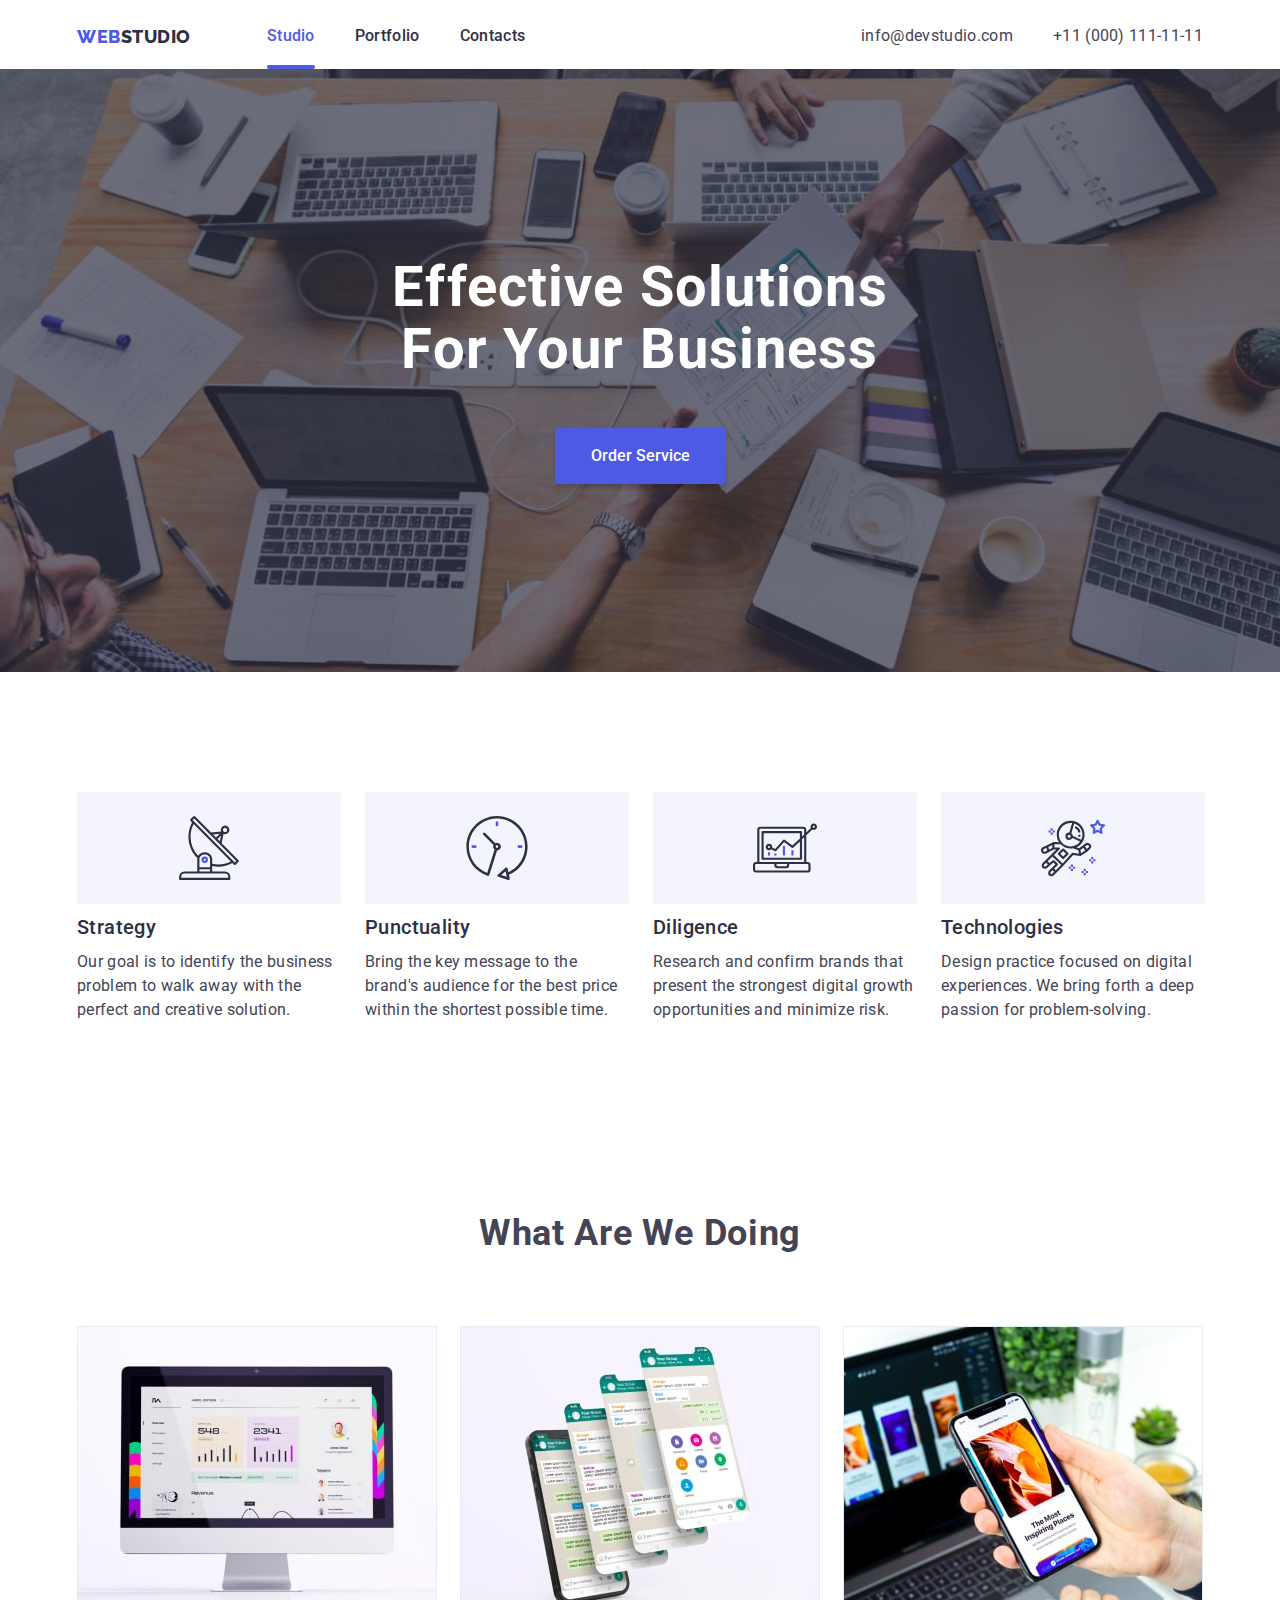
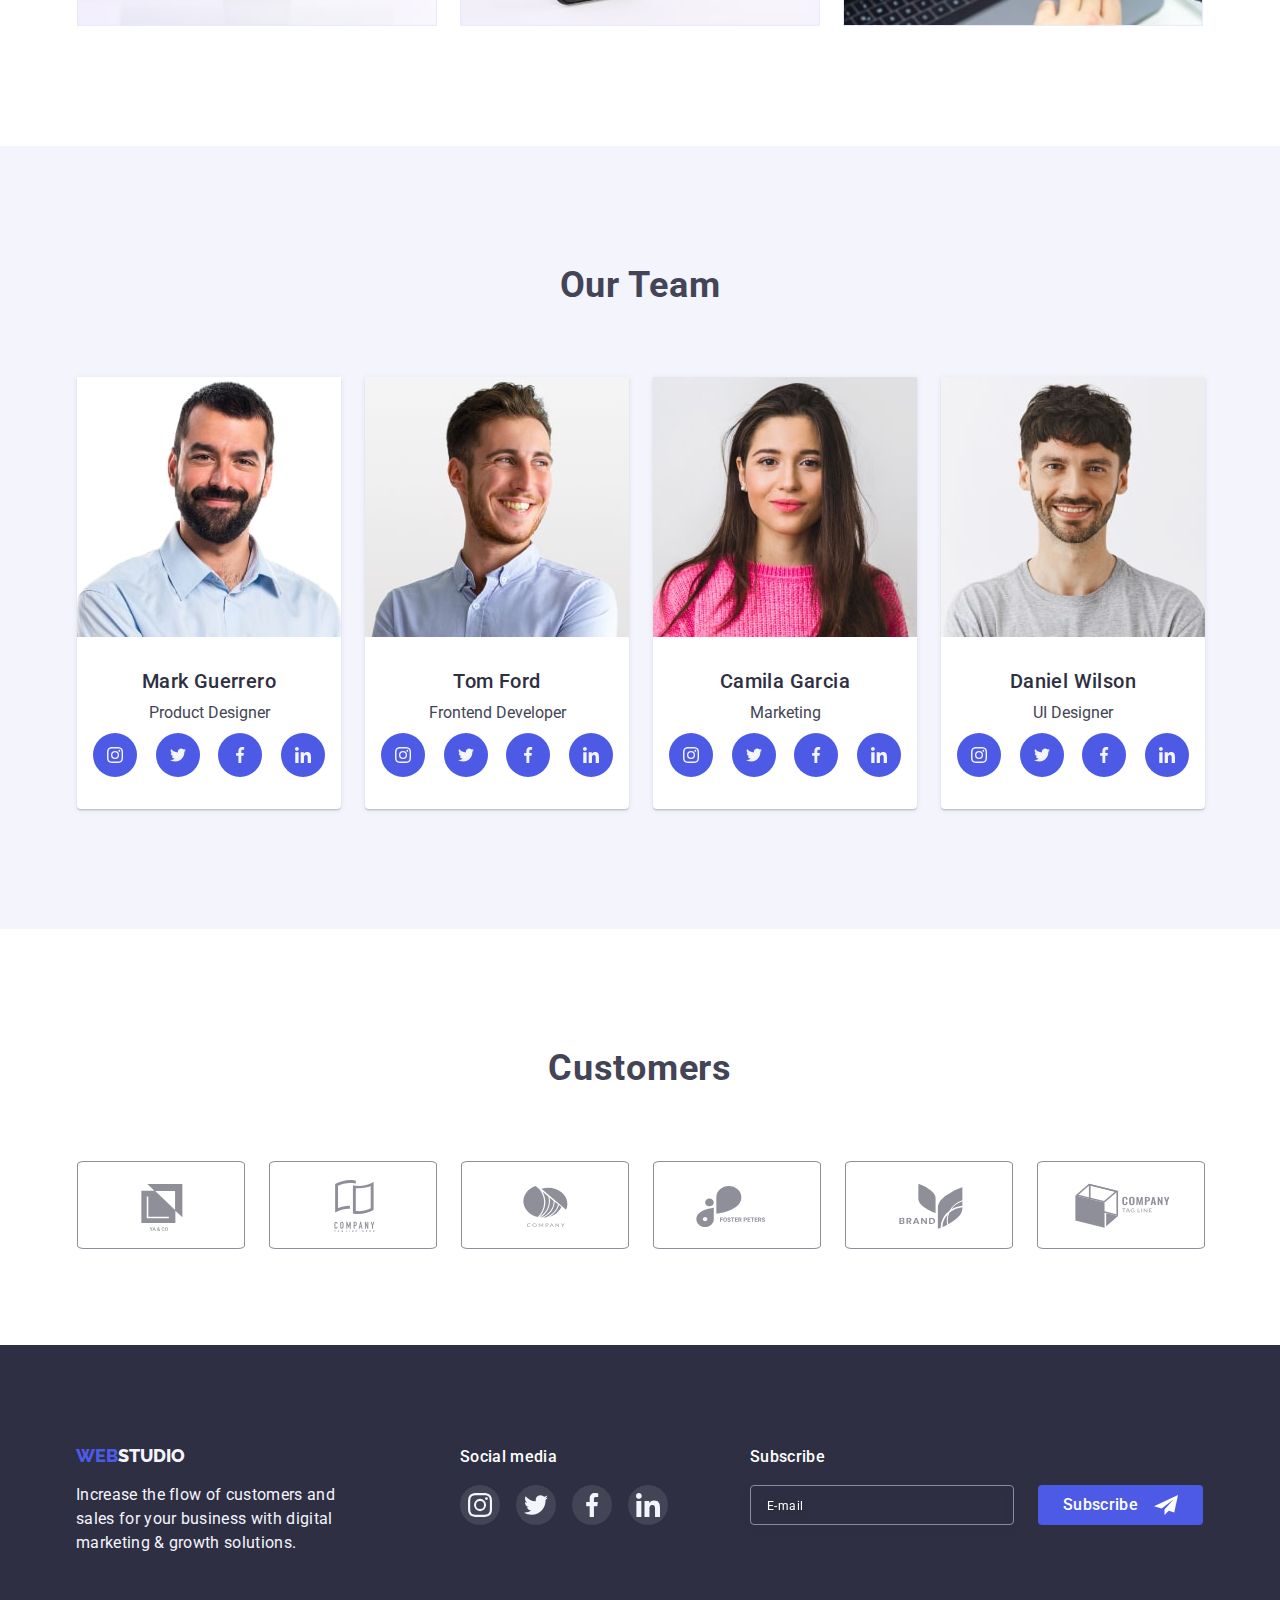
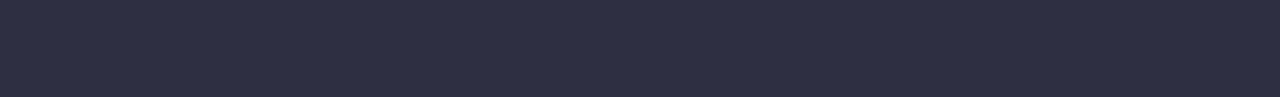
<file: index.html>
<!DOCTYPE html>
<html lang="en">
  <head>
    <meta charset="UTF-8" />
    <meta http-equiv="X-UA-Compatible" content="IE=edge" />
    <meta name="viewport" content="width=device-width, initial-scale=1.0" />
    <title>WebStudio</title>
    <link
      rel="stylesheet"
      href="https://cdnjs.cloudflare.com/ajax/libs/modern-normalize/1.0.0/modern-normalize.min.css"
    />
    <link rel="stylesheet" href="./css/styles.css" />
    <link rel="stylesheet" href="./css/style-footer.css" />
    <link rel="stylesheet" href="./css/modal-window.css" />   
    <link rel="preconnect" href="https://fonts.googleapis.com" />
    <link rel="preconnect" href="https://fonts.gstatic.com" crossorigin />
    <link rel="preconnect" href="https://fonts.googleapis.com" />
    <link rel="preconnect" href="https://fonts.gstatic.com" crossorigin />
    <link
      href="https://fonts.googleapis.com/css2?family=Raleway:wght@800&family=Roboto:wght@400;500;700&display=swap"
      rel="stylesheet"
    />
  </head>
  <body>
    <header class="page-header">
      <div class="container header-container">
        <!--Navigation-->
        <nav class="page-navigation">
          <a class="logo" href="./index.html"
            ><span class="logo-web">Web</span
            ><span class="logo-studio">Studio</span></a
          >

          <ul class="menu">
            <li class="menu-item current">
              <a class="menu-link current-link" href="./index.html">Studio</a>
            </li>
            <li class="menu-item">
              <a class="menu-link" href="./portfolio.html">Portfolio</a>
            </li>
            <li class="menu-item"><a class="menu-link" href="./contacts.html">Contacts</a></li>
          </ul>
        </nav>

        <button
          type="button"
          class="mobile-menu-open js-open-menu"
          aria-label="Button for openning modal menu"
        >
          <svg class="mobile-menu-open-icon" width="32" height="22">
            <use href="./images/sprite.svg#icon-pajamas_hamburger1"></use>
          </svg>
        </button>

        <!--Contacts-->
        <address>
          <ul class="contacts">
            <li>
              <a class="mail mail-tablet" href="mailto:info@devstudio.com"
                >info@devstudio.com</a
              >
            </li>
            <li>
              <a class="tel tel-tablet" href="tel:+110001111111"
                >+11 (000) 111-11-11</a
              >
            </li>
          </ul>
        </address>
      </div>
      <div class="mobile-menu js-menu-container">
        <div class="container mobile-menu-container">
        <button class="mobile-menu-close-btn js-close-menu">
          <svg class="mobile-menu-close-icon" width="8" height="8">
            <use href="./images/sprite.svg#icon-close-black-18dp-2-11"></use>
          </svg>
        </button>
        <ul class="mobile-menu-list">
          <li class="mobile-menu-item">
            <a class="mobile-menu-link" href="./index.html">Studio</a>
          </li>
          <li class="mobile-menu-item">
            <a class="mobile-menu-link" href="./portfolio.html">Portfolio</a>
          </li>
          <li class="mobile-menu-item">
            <a class="mobile-menu-link" href="">Contacts</a>
          </li>
        </ul>
        <ul class="mobile-menu-footer">
          <li class="mobile-menu-tel">
            <a class="tel" href="tel:+110001111111">+11 (000) 111-11-11</a>
          </li>
          <li class="mobile-menu-mail">
            <a class="mail" href="mailto:info@devstudio.com"
              >info@devstudio.com</a
            >
          </li>
        </ul>

        <ul class="social-list-mobile">
          <li>
            <a href="" class="social-list-link">
              <svg class="social-list-icon" width="16" height="16">
                <use href="./images/sprite.svg#icon-instagram-2"></use>
              </svg>
            </a>
          </li>
          <li>
            <a href="" class="social-list-link">
              <svg class="social-list-icon" width="16" height="16">
                <use href="./images/sprite.svg#icon-twitter"></use>
              </svg>
            </a>
          </li>
          <li>
            <a href="" class="social-list-link">
              <svg class="social-list-icon" width="16" height="16">
                <use href="./images/sprite.svg#icon-facebook-1"></use>
              </svg>
            </a>
          </li>
          <li>
            <a href="" class="social-list-link">
              <svg class="social-list-icon" width="16" height="16">
                <use href="./images/sprite.svg#icon-linkedin-1"></use>
              </svg>
            </a>
          </li>
        </ul>
      </div>
    </header>
    <main>
      <!--Hero section-->
      <section class="hero">
        <div class="container">
          <h1 class="hero-title">Effective Solutions for Your Business</h1>
          <button class="primary-button" type="button" data-modal-open>
            Order Service
          </button>
        </div>
      </section>
      <!--Features section-->
      <section class="features-wrapper">
        <div class="container">
          <h2 hidden>Features</h2>
          <ul class="features">
            <li class="features-card">
              <div class="features-icon">
                <svg width="64" height="64">
                  <use href="./images/sprite.svg#icon-antenna-1"></use>
                </svg>
              </div>
              <div class="features-text-wrapper">
                <h3 class="features-title">Strategy</h3>
                <p class="features-text">
                  Our goal is to identify the business problem to walk away with
                  the perfect and creative solution.
                </p>
              </div>
            </li>
            <li class="features-card">
              <div class="features-icon">
                <svg width="64" height="64">
                  <use href="./images/sprite.svg#icon-clock-1"></use>
                </svg>
              </div>
              <div class="features-text-wrapper">
                <h3 class="features-title">Punctuality</h3>
                <p class="features-text">
                  Bring the key message to the brand's audience for the best
                  price within the shortest possible time.
                </p>
              </div>
            </li>
            <li class="features-card">
              <div class="features-icon">
                <svg width="64" height="64">
                  <use href="./images/sprite.svg#icon-diagram-1"></use>
                </svg>
              </div>
              <div class="features-text-wrapper">
                <h3 class="features-title">Diligence</h3>
                <p class="features-text">
                  Research and confirm brands that present the strongest digital
                  growth opportunities and minimize risk.
                </p>
              </div>
            </li>
            <li class="features-card">
              <div class="features-icon">
                <svg width="64" height="64">
                  <use href="./images/sprite.svg#icon-astronaut-1"></use>
                </svg>
              </div>
              <div class="features-text-wrapper">
                <h3 class="features-title">Technologies</h3>
                <p class="features-text">
                  Design practice focused on digital experiences. We bring forth
                  a deep passion for problem-solving.
                </p>
              </div>
            </li>
          </ul>
        </div>
      </section>
      <!--Explanations section-->
      <section class="explanations-wrapper">
        <div class="container">
          <h2 class="explanations-title">What are we doing</h2>
          <ul class="explanations">
            <li>
              <img
                class="explanations-img"
                src="./images/img1.jpg"
                alt="Website design for desktop"
                width="360"
                height="300"
              />
            </li>
            <li>
              <img
                class="explanations-img"
                src="./images/img2.jpg"
                alt="Webdesign for apps"
                width="360"
                height="300"
              />
            </li>
            <li>
              <img
                class="explanations-img"
                src="./images/img3.jpg"
                alt="Responsive design"
                width="360"
                height="300"
              />
            </li>
          </ul>
        </div>
      </section>

      <!--Our team section-->
      <section class="our-team-wrapper">
        <div class="container">
          <h2 class="team-title">Our Team</h2>
          <ul class="team">
            <li class="emploees-card">
              <picture>
                <source srcset="./images/photo1.jpg 1x, ./images/photo1@2.jpg 2x"/>
              <img
                class="team-photo"
                src="./images/photo1.jpg"
                alt="Photo 1"
                width="264"
                height="260"
              />
              </picture>
              <h3 class="team-name">Mark Guerrero</h3>
              <p class="team-text">Product Designer</p>
              <ul class="social-list">
                <li>
                  <a href="" class="social-list-link">
                    <svg class="social-list-icon" width="16" height="16">
                      <use href="./images/sprite.svg#icon-instagram-2"></use>
                    </svg>
                  </a>
                </li>
                <li>
                  <a href="" class="social-list-link">
                    <svg class="social-list-icon" width="16" height="16">
                      <use href="./images/sprite.svg#icon-twitter"></use>
                    </svg>
                  </a>
                </li>
                <li>
                  <a href="" class="social-list-link">
                    <svg class="social-list-icon" width="16" height="16">
                      <use href="./images/sprite.svg#icon-facebook-1"></use>
                    </svg>
                  </a>
                </li>
                <li>
                  <a href="" class="social-list-link">
                    <svg class="social-list-icon" width="16" height="16">
                      <use href="./images/sprite.svg#icon-linkedin-1"></use>
                    </svg>
                  </a>
                </li>
              </ul>
            </li>
            <li class="emploees-card">
             <picture>
                <source srcset="./images/photo2.jpg 1x, ./images/photo2@2.jpg 2x"/>
              <img
                class="team-photo"
                src="./images/photo2.jpg"
                alt="Photo 2"
                width="264"
                height="260"
              />
              </picture>
              <h3 class="team-name">Tom Ford</h3>
              <p class="team-text">Frontend Developer</p>
              <ul class="social-list">
                <li>
                  <a href="" class="social-list-link">
                    <svg class="social-list-icon" width="16" height="16">
                      <use href="./images/sprite.svg#icon-instagram-2"></use>
                    </svg>
                  </a>
                </li>
                <li>
                  <a href="" class="social-list-link">
                    <svg class="social-list-icon" width="16" height="16">
                      <use href="./images/sprite.svg#icon-twitter"></use>
                    </svg>
                  </a>
                </li>
                <li>
                  <a href="" class="social-list-link">
                    <svg class="social-list-icon" width="16" height="16">
                      <use href="./images/sprite.svg#icon-facebook-1"></use>
                    </svg>
                  </a>
                </li>
                <li>
                  <a href="" class="social-list-link">
                    <svg class="social-list-icon" width="16" height="16">
                      <use href="./images/sprite.svg#icon-linkedin-1"></use>
                    </svg>
                  </a>
                </li>
              </ul>
            </li>
            <li class="emploees-card">
              <picture>
                <source srcset="./images/photo3.jpg 1x, ./images/photo3@2.jpg 2x"/>
              <img
                class="team-photo"
                src="./images/photo3.jpg"
                alt="Photo 3"
                width="264"
                height="260"
              />
              </picture>
              <h3 class="team-name">Camila Garcia</h3>
              <p class="team-text">Marketing</p>
              <ul class="social-list">
                <li class="social-list-item">
                  <a href="" class="social-list-link">
                    <svg class="social-list-icon" width="16" height="16">
                      <use href="./images/sprite.svg#icon-instagram-2"></use>
                    </svg>
                  </a>
                </li>
                <li class="social-list-item">
                  <a href="" class="social-list-link">
                    <svg class="social-list-icon" width="16" height="16">
                      <use href="./images/sprite.svg#icon-twitter"></use>
                    </svg>
                  </a>
                </li>
                <li class="social-list-item">
                  <a href="" class="social-list-link">
                    <svg class="social-list-icon" width="16" height="16">
                      <use href="./images/sprite.svg#icon-facebook-1"></use>
                    </svg>
                  </a>
                </li>
                <li class="social-list-item">
                  <a href="" class="social-list-link">
                    <svg class="social-list-icon" width="16" height="16">
                      <use href="./images/sprite.svg#icon-linkedin-1"></use>
                    </svg>
                  </a>
                </li>
              </ul>
            </li>
            <li class="emploees-card">
              <picture>
                <source srcset="./images/photo4.jpg 1x, ./images/photo4@2.jpg 2x"/>
              <img
                class="team-photo"
                src="./images/photo4.jpg"
                alt="Photo 4"
                width="264"
                height="260"
              />
              </picture>
              <h3 class="team-name">Daniel Wilson</h3>
              <p class="team-text">UI Designer</p>
              <ul class="social-list">
                <li class="social-list-item">
                  <a href="" class="social-list-link">
                    <svg class="social-list-icon" width="16" height="16">
                      <use href="./images/sprite.svg#icon-instagram-2"></use>
                    </svg>
                  </a>
                </li>
                <li class="social-list-item">
                  <a href="" class="social-list-link">
                    <svg class="social-list-icon" width="16" height="16">
                      <use href="./images/sprite.svg#icon-twitter"></use>
                    </svg>
                  </a>
                </li>
                <li class="social-list-item">
                  <a href="" class="social-list-link">
                    <svg class="social-list-icon" width="16" height="16">
                      <use href="./images/sprite.svg#icon-facebook-1"></use>
                    </svg>
                  </a>
                </li>
                <li class="social-list-item">
                  <a href="" class="social-list-link">
                    <svg class="social-list-icon" width="16" height="16">
                      <use href="./images/sprite.svg#icon-linkedin-1"></use>
                    </svg>
                  </a>
                </li>
              </ul>
            </li>
          </ul>
        </div>
      </section>
      <!--Customers section-->
      <section class="customers">
        <div class="container">
          <h2 class="customers-title">Customers</h2>
          <ul class="customers-list">
            <li class="customers-list-item">
              <a href="" class="customers-list-link">
                <svg class="customer-list-icon" width="104" height="56">
                  <use href="./images/sprite.svg#icon-Logo1"></use>
                </svg>
              </a>
            </li>
            <li class="customers-list-item">
              <a href="" class="customers-list-link">
                <svg class="customer-list-icon" width="104" height="56">
                  <use href="./images/sprite.svg#icon-Logo2"></use>
                </svg>
              </a>
            </li>
            <li class="customers-list-item">
              <a href="" class="customers-list-link">
                <svg class="customer-list-icon" width="104" height="56">
                  <use href="./images/sprite.svg#icon-Logo3"></use>
                </svg>
              </a>
            </li>
            <li class="customers-list-item">
              <a href="" class="customers-list-link">
                <svg class="customer-list-icon" width="104" height="56">
                  <use href="./images/sprite.svg#icon-Logo4"></use>
                </svg>
              </a>
            </li>
            <li class="customers-list-item">
              <a href="" class="customers-list-link">
                <svg class="customer-list-icon" width="104" height="56">
                  <use href="./images/sprite.svg#icon-Logo5"></use>
                </svg>
              </a>
            </li>
            <li class="customers-list-item">
              <a href="" class="customers-list-link">
                <svg class="customer-list-icon" width="104" height="56">
                  <use href="./images/sprite.svg#icon-Logo6"></use>
                </svg>
              </a>
            </li>
          </ul>
        </div>
      </section>
    </main>
    <footer class="footer-section">
      <div class="container footer-container">
        <div class="mobile-futer-first-row">
        <div class="footer-first-column">
          <div class="footer-logo-block">
          <a class="footer-logo" href="./index.html"
            ><span class="footer-logo-web">Web</span
            ><span class="footer-logo-studio">Studio</span></a
          >
          </div>
          <p class="footer-text">
            Increase the flow of customers and sales for your business with
            digital marketing & growth solutions.
          </p>
        </div>
        <div class="social-media-block">
          <h4 class="social-title">Social media</h4>
          <ul class="social-list-footer">
            <li class="social-list-item-footer">
              <a href="" class="social-list-link-footer">
                <svg class="social-list-icon-footer" width="24" height="24">
                  <use href="./images/sprite.svg#icon-instagram-2"></use>
                </svg>
              </a>
            </li>
            <li class="social-list-item-footer">
              <a href="" class="social-list-link-footer">
                <svg class="social-list-icon-footer" width="24" height="24">
                  <use href="./images/sprite.svg#icon-twitter"></use>
                </svg>
              </a>
            </li>
            <li class="social-list-item-footer">
              <a href="" class="social-list-link-footer">
                <svg class="social-list-icon-footer" width="24" height="24">
                  <use href="./images/sprite.svg#icon-facebook-1"></use>
                </svg>
              </a>
            </li>
            <li class="social-list-item-footer">
              <a href="" class="social-list-link-footer">
                <svg class="social-list-icon-footer" width="24" height="24">
                  <use href="./images/sprite.svg#icon-linkedin-1"></use>
                </svg>
              </a>
            </li>
          </ul>
        </div>
        </div>
        
        <form class="modal-form-subscribe">
          <p class="modal-form-subscribe-title">Subscribe</p>
          <div class="modal-form-input-btn">
            <label class="modal-form-subscribe-field">
              <div class="modal-form-subscribe-wrapper">
              <input type="email" class="modal-form-subscribe-input"
              name="user_email" placeholder="E-mail"
              required>
            </label>
            <button type="submit" class="modal-form-subscribe-btn">Subscribe
              <svg class="modal-form-subscribe-icon" width="24" height="24">
                <use href="./images/sprite.svg#icon-Frame-31"></use>
              </svg>
            </button> 
          </div>      
        </form>
      </div>
      </div>
    </footer>
    <div class="backdrop is-hidden" data-modal="">
      <div class="modal">
        <button type="button" class="modal-close-btn" data-modal-close>
          <svg class="modal-close-button-icon" width="8" height="8">
            <use href="./images/sprite.svg#icon-close-black-18dp-2-11"></use>
          </svg>
        </button>
        <form class="modal-form">
          <p class="modal-form-title">
            Leave your contacts and we will call you back
          </p>
          <label class="modal-form-field">
            <span class="modal-form-input-desc">Name</span>
            <span class="modal-form-input-wrapper">
              <input
                type="text"
                class="modal-form-input"
                placeholder=""
                name="user_name"
                required
                minlength="2"
                pattern="^[a-zA-Z]+"
              />
              <span class="modal-form-input-icon">
                <svg class="icon-checkbox">
                  <use
                    href="./images/sprite.svg#icon-person"
                    width="18px"
                    height="18px"
                  ></use>
                </svg>
              </span>
            </span>
          </label>
          <label class="modal-form-field">
            <span class="modal-form-input-desc">Phone</span>
            <span class="modal-form-input-wrapper">
              <input
                type="tel"
                class="modal-form-input"
                name="user_phone"
                required
                part="[0-9]{10}"
              />
              <span class="modal-form-input-icon">
                <svg class="icon-checkbox">
                  <use
                    href="./images/sprite.svg#icon-phone"
                    width="18px"
                    height="18px"
                  ></use>
                </svg>
              </span>
            </span>
          </label>
          <label class="modal-form-field">
            <span class="modal-form-input-desc">Email</span>
            <span class="modal-form-input-wrapper">
              <input
                type="email"
                class="modal-form-input"
                name="user_email"
                required
              />
              <span class="modal-form-input-icon">
                <svg class="icon-checkbox">
                  <use
                    href="./images/sprite.svg#icon-email"
                    width="18px"
                    height="18px"
                  ></use>
                </svg>
              </span>
            </span>
          </label>
          <label class="modal-form-field">
            <span class="modal-form-input-desc">Comment</span>
            <textarea
              name="user-message"
              class="modal-form-message"
              placeholder="Text input"
            ></textarea>
          </label>
          <input
            id="user-policy"
            type="checkbox"
            name="accept"
            class="modal-form-check visually-hidden"             
          />
          <label for="user-policy"
          class="modal-form-check-desc">
          I accept the terms and conditions of the &nbsp
          <a href="#" class="checkbox-link">Privacy Policy</a></label>
          <button type="submit" class="contact-form-btn">Send</button>
        </form>
      </div>
    </div>
    <script src="./js/modal.js"></script>
    <script src="./js/mobile-menu.js"></script>
  </body>
</html>
</file>
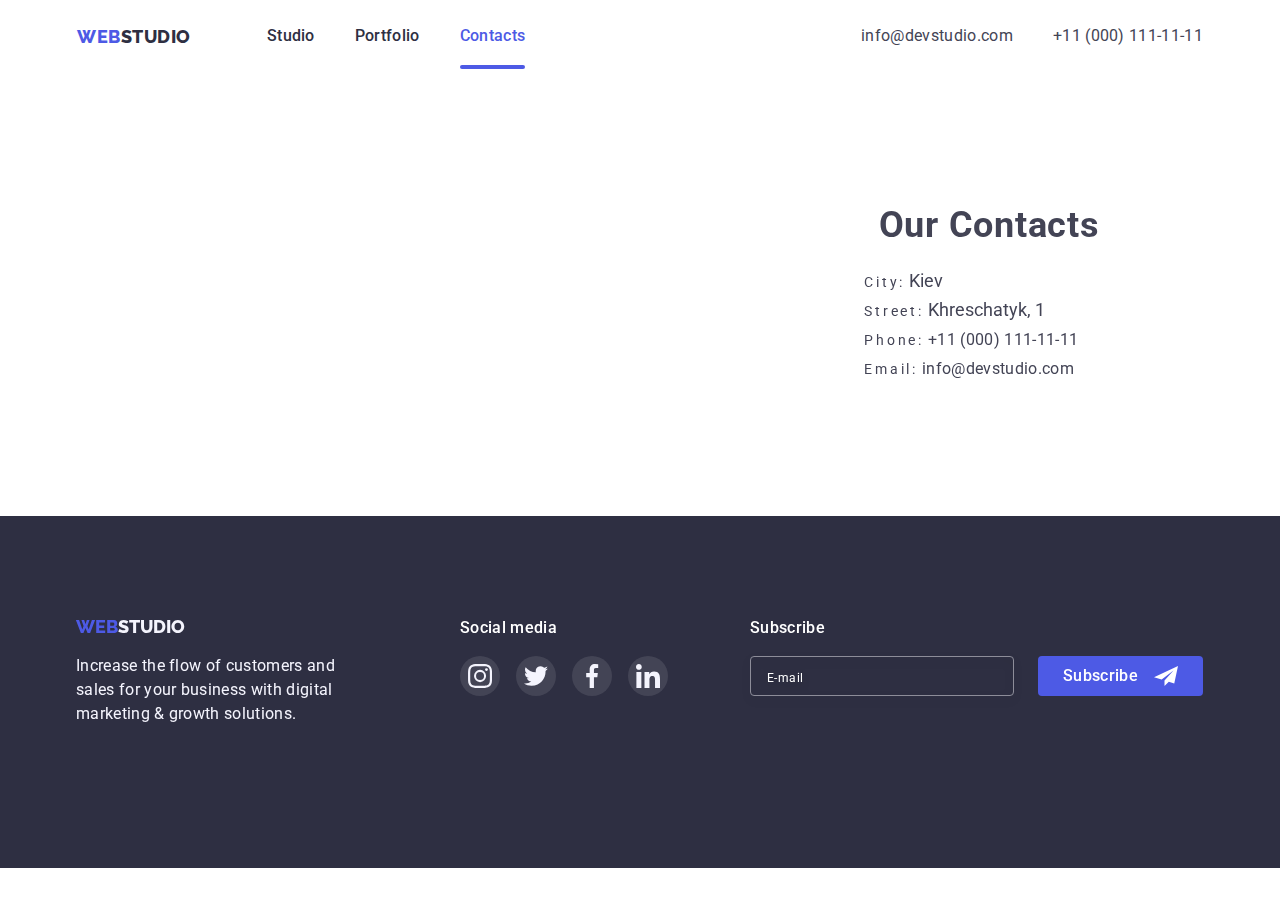
<file: contacts.html>
<!DOCTYPE html>
<html lang="en">
  <head>
    <meta charset="UTF-8" />
    <meta http-equiv="X-UA-Compatible" content="IE=edge" />
    <meta name="viewport" content="width=device-width, initial-scale=1.0" />
    <title>WebStudio</title>
    <link
      rel="stylesheet"
      href="https://cdnjs.cloudflare.com/ajax/libs/modern-normalize/1.0.0/modern-normalize.min.css"
    />
    <link rel="stylesheet" href="./css/styles.css" />
    <link rel="stylesheet" href="./css/contacts.css" /> 
    <link rel="stylesheet" href="./css/style-footer.css" />  
    <link rel="preconnect" href="https://fonts.googleapis.com" />
    <link rel="preconnect" href="https://fonts.gstatic.com" crossorigin />
    <link rel="preconnect" href="https://fonts.googleapis.com" />
    <link rel="preconnect" href="https://fonts.gstatic.com" crossorigin />
    <link
      href="https://fonts.googleapis.com/css2?family=Raleway:wght@800&family=Roboto:wght@400;500;700&display=swap"
      rel="stylesheet"
    />
  </head>
  <body>
    <header class="page-header">
      <div class="container header-container">
        <!--Navigation-->
        <nav class="page-navigation">
          <a class="logo" href="./index.html"
            ><span class="logo-web">Web</span
            ><span class="logo-studio">Studio</span></a
          >

          <ul class="menu">
            <li class="menu-item ">
              <a class="menu-link " href="./index.html">Studio</a>
            </li>
            <li class="menu-item ">
              <a class="menu-link " href="./portfolio.html">Portfolio</a>
            </li>
            <li class="menu-item current"><a class="menu-link current-link"  href="">Contacts</a></li>
          </ul>
        </nav>

        <button
          type="button"
          class="mobile-menu-open js-open-menu"
          aria-label="Button for openning modal menu"
        >
          <svg class="mobile-menu-open-icon" width="32" height="22">
            <use href="./images/sprite.svg#icon-pajamas_hamburger1"></use>
          </svg>
        </button>

        <!--Contacts-->
        <address>
          <ul class="contacts">
            <li>
              <a class="mail mail-tablet" href="mailto:info@devstudio.com"
                >info@devstudio.com</a
              >
            </li>
            <li>
              <a class="tel tel-tablet" href="tel:+110001111111"
                >+11 (000) 111-11-11</a
              >
            </li>
          </ul>
        </address>
      </div>
      <div class="mobile-menu js-menu-container">
        <div class="container mobile-menu-container">
        <button class="mobile-menu-close-btn js-close-menu">
          <svg class="mobile-menu-close-icon" width="8" height="8">
            <use href="./images/sprite.svg#icon-close-black-18dp-2-11"></use>
          </svg>
        </button>
        <ul class="mobile-menu-list">
          <li class="mobile-menu-item">
            <a class="mobile-menu-link" href="./index.html">Studio</a>
          </li>
          <li class="mobile-menu-item">
            <a class="mobile-menu-link" href="./portfolio.html">Portfolio</a>
          </li>
          <li class="mobile-menu-item">
            <a class="mobile-menu-link" href="">Contacts</a>
          </li>
        </ul>
        <ul class="mobile-menu-footer">
          <li class="mobile-menu-tel">
            <a class="tel" href="tel:+110001111111">+11 (000) 111-11-11</a>
          </li>
          <li class="mobile-menu-mail">
            <a class="mail" href="mailto:info@devstudio.com"
              >info@devstudio.com</a
            >
          </li>
        </ul>

        <ul class="social-list-mobile">
          <li>
            <a href="" class="social-list-link">
              <svg class="social-list-icon" width="16" height="16">
                <use href="./images/sprite.svg#icon-instagram-2"></use>
              </svg>
            </a>
          </li>
          <li>
            <a href="" class="social-list-link">
              <svg class="social-list-icon" width="16" height="16">
                <use href="./images/sprite.svg#icon-twitter"></use>
              </svg>
            </a>
          </li>
          <li>
            <a href="" class="social-list-link">
              <svg class="social-list-icon" width="16" height="16">
                <use href="./images/sprite.svg#icon-facebook-1"></use>
              </svg>
            </a>
          </li>
          <li>
            <a href="" class="social-list-link">
              <svg class="social-list-icon" width="16" height="16">
                <use href="./images/sprite.svg#icon-linkedin-1"></use>
              </svg>
            </a>
          </li>
        </ul>
      </div>
    </header>
    <main>
        <section>
        <div class="container company-address">    

            <iframe src="https://www.google.com/maps/embed?pb=!1m18!1m12!1m3!1d2540.445426400038!2d30.52491967590496!3d50.45142967159238!2m3!1f0!2f0!3f0!3m2!1i1024!2i768!4f13.1!3m3!1m2!1s0x40d4ce51c3bdb9a1%3A0xff877737cf946b28!2z0LLRg9C70LjRhtGPINCl0YDQtdGJ0LDRgtC40LosIDEsINCa0LjRl9CyLCAwMjAwMA!5e0!3m2!1suk!2sua!4v1700421420033!5m2!1suk!2sua" width="450" height="300" style="border:0;" allowfullscreen="" loading="lazy" referrerpolicy="no-referrer-when-downgrade"></iframe>
            <div class="text-contacts">
                <h1 class="contacts-title">Our contacts</h1>
            <p><span class="descr">City:</span> Kiev</p>
            <p><span class="descr">Street:</span> Khreschatyk, 1</p>
            <p><span class="descr">Phone:</span> <a class="tel tel-tablet" href="tel:+110001111111"
                >+11 (000) 111-11-11</a
              ></p>
            <p><span class="descr">Email:</span> <a class="mail mail-tablet" href="mailto:info@devstudio.com"
                >info@devstudio.com</a
              ></p>
            </div>            
        </div>
    </main>
     <footer class="footer-section">
      <div class="container footer-container">
        <div class="mobile-futer-first-row">
        <div class="footer-first-column">
          <div class="footer-logo-block">
          <a class="footer-logo" href="./index.html"
            ><span class="footer-logo-web">Web</span
            ><span class="footer-logo-studio">Studio</span></a
          >
          </div>
          <p class="footer-text">
            Increase the flow of customers and sales for your business with
            digital marketing & growth solutions.
          </p>
        </div>
        <div class="social-media-block">
          <h4 class="social-title">Social media</h4>
          <ul class="social-list-footer">
            <li class="social-list-item-footer">
              <a href="" class="social-list-link-footer">
                <svg class="social-list-icon-footer" width="24" height="24">
                  <use href="./images/sprite.svg#icon-instagram-2"></use>
                </svg>
              </a>
            </li>
            <li class="social-list-item-footer">
              <a href="" class="social-list-link-footer">
                <svg class="social-list-icon-footer" width="24" height="24">
                  <use href="./images/sprite.svg#icon-twitter"></use>
                </svg>
              </a>
            </li>
            <li class="social-list-item-footer">
              <a href="" class="social-list-link-footer">
                <svg class="social-list-icon-footer" width="24" height="24">
                  <use href="./images/sprite.svg#icon-facebook-1"></use>
                </svg>
              </a>
            </li>
            <li class="social-list-item-footer">
              <a href="" class="social-list-link-footer">
                <svg class="social-list-icon-footer" width="24" height="24">
                  <use href="./images/sprite.svg#icon-linkedin-1"></use>
                </svg>
              </a>
            </li>
          </ul>
        </div>
        </div>
        
        <form class="modal-form-subscribe">
          <p class="modal-form-subscribe-title">Subscribe</p>
          <div class="modal-form-input-btn">
            <label class="modal-form-subscribe-field">
              <div class="modal-form-subscribe-wrapper">
              <input type="email" class="modal-form-subscribe-input"
              name="user_email" placeholder="E-mail"
              required>
            </label>
            <button type="submit" class="modal-form-subscribe-btn">Subscribe
              <svg class="modal-form-subscribe-icon" width="24" height="24">
                <use href="./images/sprite.svg#icon-Frame-31"></use>
              </svg>
            </button> 
          </div>      
        </form>
      </div>
      </div>
    </footer>
    <script src="./js/mobile-menu.js"></script>
  </body>
</html>
</file>
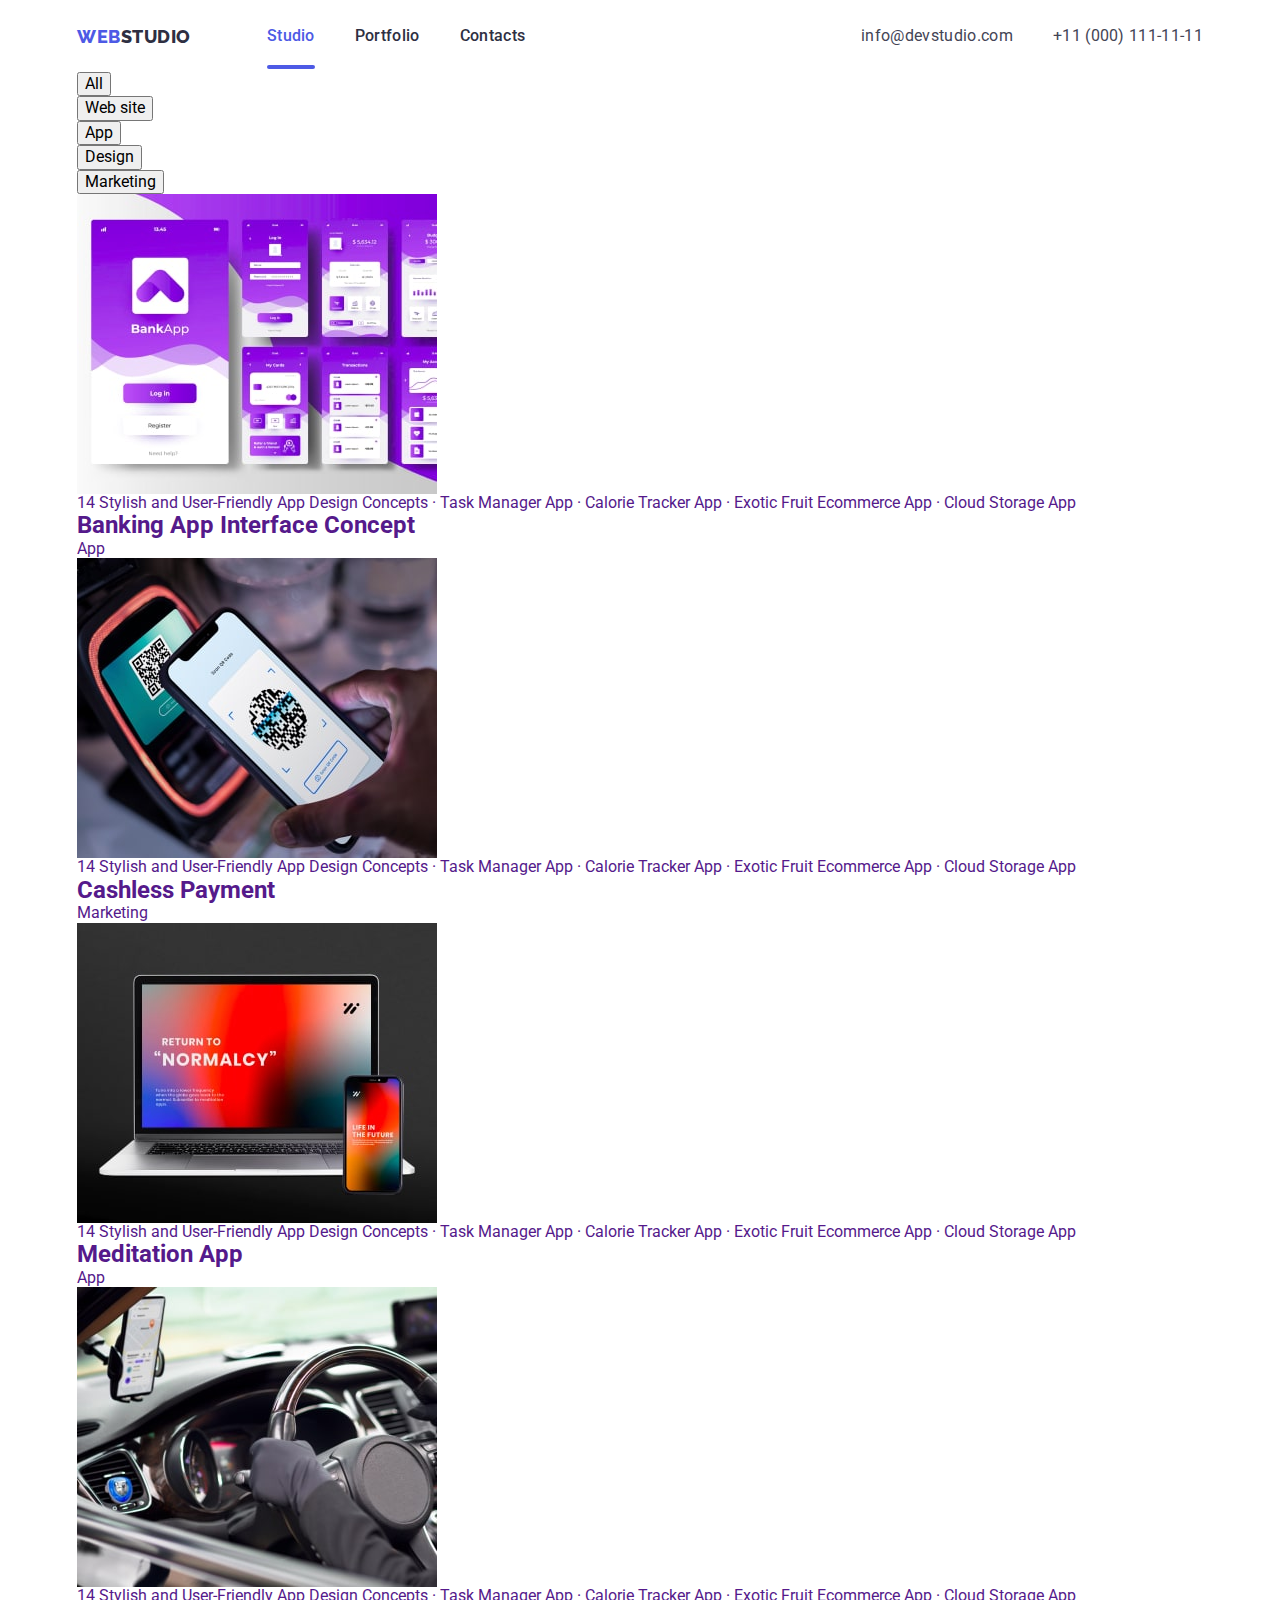
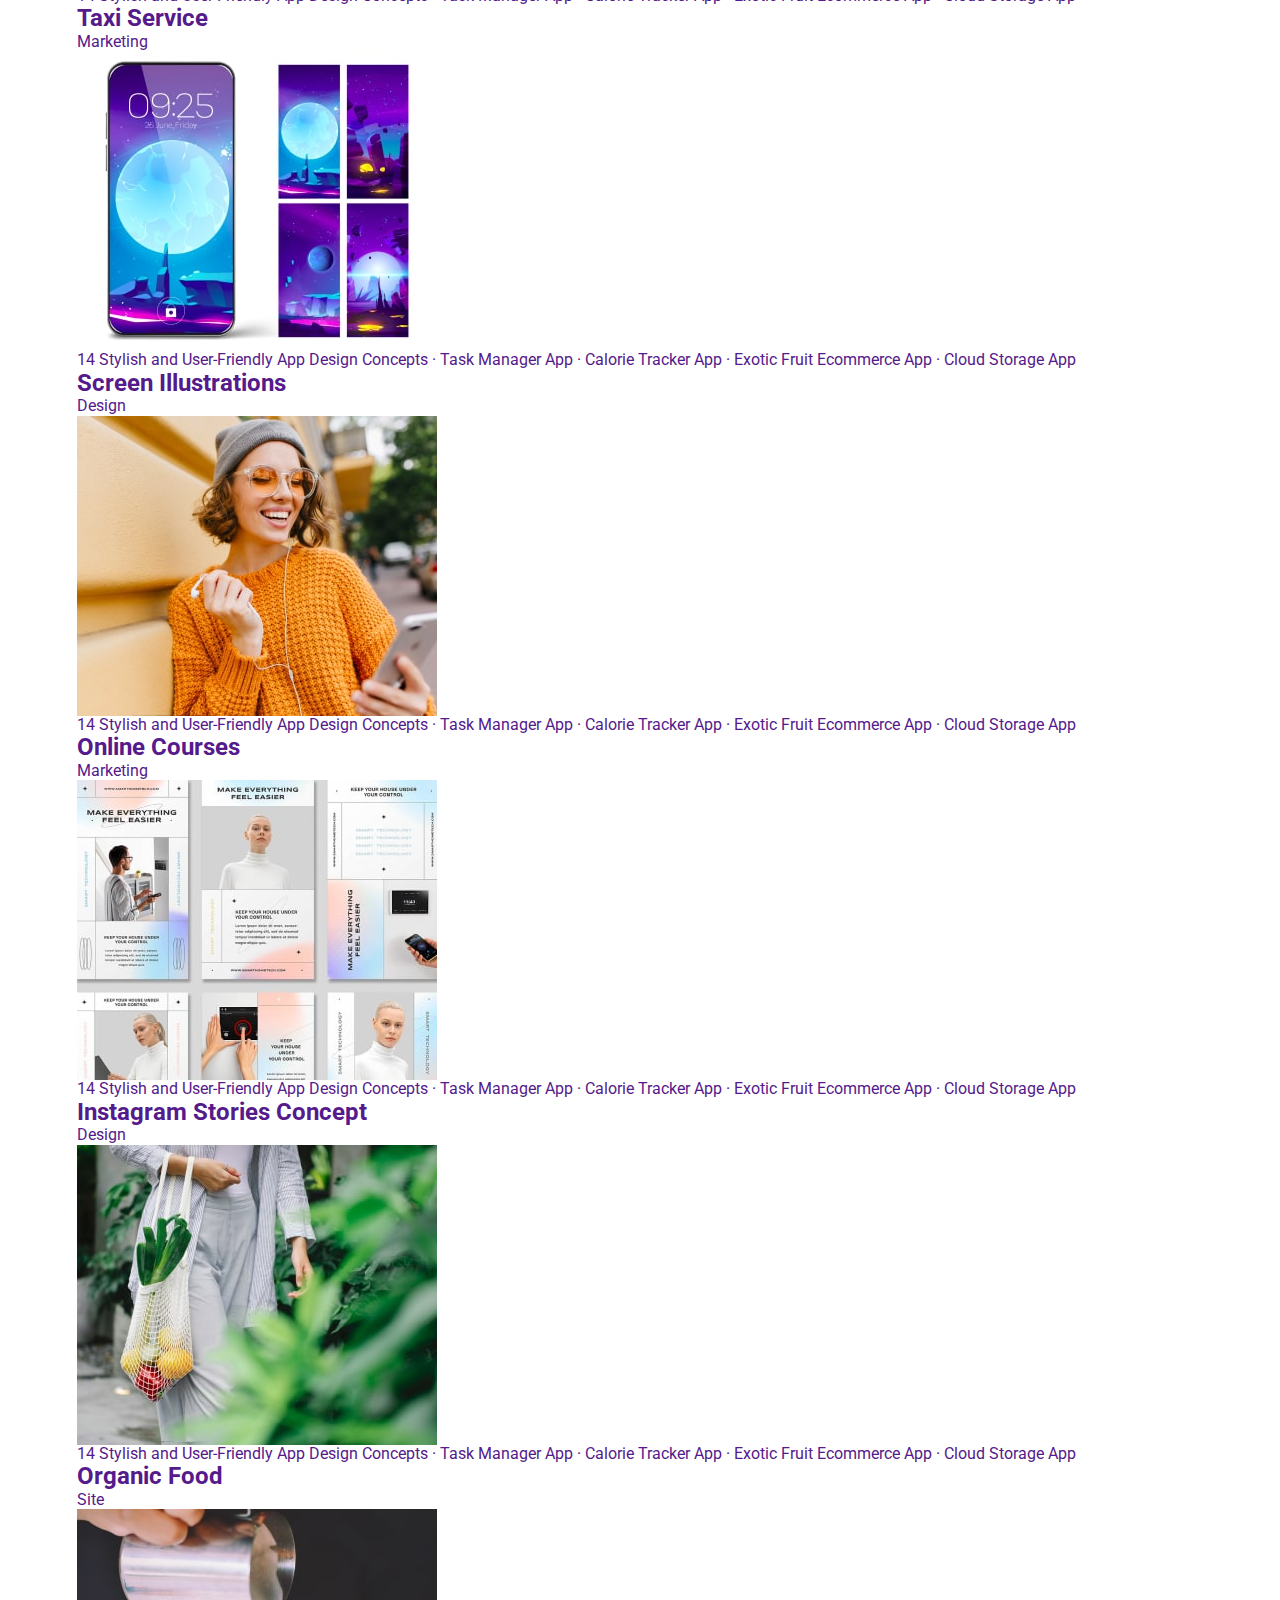
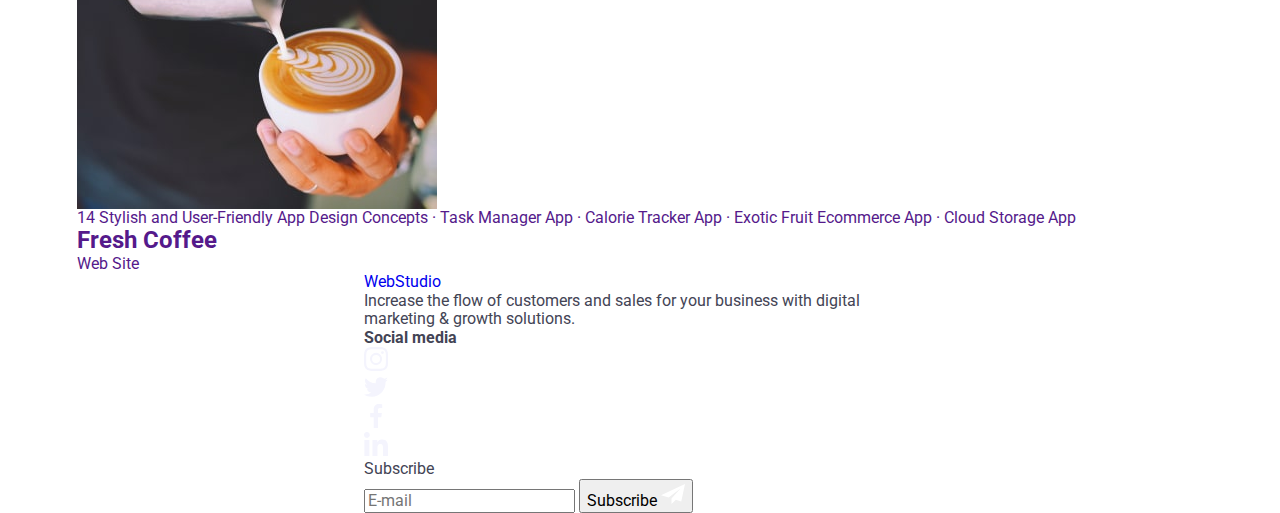
<file: portfolio.html>
<!DOCTYPE html>
<html lang="en">
  <head>
    <meta charset="UTF-8" />
    <meta http-equiv="X-UA-Compatible" content="IE=edge" />
    <meta name="viewport" content="width=device-width, initial-scale=1.0" />
    <title>Document</title>
    <link
      rel="stylesheet"
      href="https://cdnjs.cloudflare.com/ajax/libs/modern-normalize/1.0.0/modern-normalize.min.css"
    />
    <link rel="stylesheet" href="./css/styles.css" />
    <link rel="preconnect" href="https://fonts.googleapis.com" />
    <link rel="preconnect" href="https://fonts.gstatic.com" crossorigin />
    <link rel="preconnect" href="https://fonts.googleapis.com" />
    <link rel="preconnect" href="https://fonts.gstatic.com" crossorigin />
    <link
      href="https://fonts.googleapis.com/css2?family=Raleway:wght@800&family=Roboto:wght@400;500;700&display=swap"
      rel="stylesheet"
    />
  </head>
  <body>
    <header class="page-header">
      <div class="container header-container">
        <!--Navigation-->
        <nav class="page-navigation">
          <a class="logo" href="./index.html"
            ><span class="logo-web">Web</span
            ><span class="logo-studio">Studio</span></a
          >

          <ul class="menu">
            <li class="menu-item current">
              <a class="menu-link current-link" href="./index.html">Studio</a>
            </li>
            <li class="menu-item">
              <a class="menu-link" href="./portfolio.html">Portfolio</a>
            </li>
            <li class="menu-item"><a class="menu-link" href="">Contacts</a></li>
          </ul>
        </nav>

        <button
          type="button"
          class="mobile-menu-open js-open-menu"
          aria-label="Button for openning modal menu"
        >
          <svg class="mobile-menu-open-icon" width="32" height="22">
            <use href="./images/sprite.svg#icon-pajamas_hamburger1"></use>
          </svg>
        </button>

        <!--Contacts-->
        <address>
          <ul class="contacts">
            <li>
              <a class="mail mail-tablet" href="mailto:info@devstudio.com"
                >info@devstudio.com</a
              >
            </li>
            <li>
              <a class="tel tel-tablet" href="tel:+110001111111"
                >+11 (000) 111-11-11</a
              >
            </li>
          </ul>
        </address>
      </div>
      <div class="mobile-menu js-menu-container">
        <div class="container mobile-menu-container">
        <button class="mobile-menu-close-btn js-close-menu">
          <svg class="mobile-menu-close-icon" width="8" height="8">
            <use href="./images/sprite.svg#icon-close-black-18dp-2-11"></use>
          </svg>
        </button>
        <ul class="mobile-menu-list">
          <li class="mobile-menu-item">
            <a class="mobile-menu-link" href="./index.html">Studio</a>
          </li>
          <li class="mobile-menu-item">
            <a class="mobile-menu-link" href="./portfolio.html">Portfolio</a>
          </li>
          <li class="mobile-menu-item">
            <a class="mobile-menu-link" href="">Contacts</a>
          </li>
        </ul>
        <ul class="mobile-menu-footer">
          <li class="mobile-menu-tel">
            <a class="tel" href="tel:+110001111111">+11 (000) 111-11-11</a>
          </li>
          <li class="mobile-menu-mail">
            <a class="mail" href="mailto:info@devstudio.com"
              >info@devstudio.com</a
            >
          </li>
        </ul>

        <ul class="social-list-mobile">
          <li>
            <a href="" class="social-list-link">
              <svg class="social-list-icon" width="16" height="16">
                <use href="./images/sprite.svg#icon-instagram-2"></use>
              </svg>
            </a>
          </li>
          <li>
            <a href="" class="social-list-link">
              <svg class="social-list-icon" width="16" height="16">
                <use href="./images/sprite.svg#icon-twitter"></use>
              </svg>
            </a>
          </li>
          <li>
            <a href="" class="social-list-link">
              <svg class="social-list-icon" width="16" height="16">
                <use href="./images/sprite.svg#icon-facebook-1"></use>
              </svg>
            </a>
          </li>
          <li>
            <a href="" class="social-list-link">
              <svg class="social-list-icon" width="16" height="16">
                <use href="./images/sprite.svg#icon-linkedin-1"></use>
              </svg>
            </a>
          </li>
        </ul>
      </div>
    </header>
    <main>
      <!--Portfolio section-->
      <section class="portfolio-section">
        <div class="container">
          <h1 hidden>Portfolio Menu</h1>
          <ul class="portfolio-list">
            <li class="portfolio-button"><button type="button">All</button></li>
            <li class="portfolio-button">
              <button type="button">Web site</button>
            </li>
            <li class="portfolio-button"><button type="button">App</button></li>
            <li class="portfolio-button">
              <button type="button">Design</button>
            </li>
            <li class="portfolio-button">
              <button type="button">Marketing</button>
            </li>
          </ul>
          <ul class="portfolio-list-img">
            <li class="portfolio-img">
              <a href="" class="portfolio-link">
              <div class="overlay-wrapper">
              <img
                src="./images/portfolio1.jpg"
                alt="Banking App Design"
                width="360"
                height="300"
              />
              <p class="overlay">14 Stylish and User-Friendly App Design Concepts · Task Manager App · Calorie Tracker App · Exotic Fruit Ecommerce App · Cloud Storage App</p>
            </div>
              
              <div class="portfolio-description">
                
                <h2 class="portfolio-card-title">
                  Banking App Interface Concept
                </h2>
                <p class="portfolio-text-description">App</p>
                
              </div>
              </a>
            </li>

            <li class="portfolio-img">
              <a href="" class="portfolio-link">
                <div class="overlay-wrapper">
               <img
                src="./images/portfolio2.jpg"
                alt="Payment App Design"
                width="360"
                height="300"
              />
              <p class="overlay">14 Stylish and User-Friendly App Design Concepts · Task Manager App · Calorie Tracker App · Exotic Fruit Ecommerce App · Cloud Storage App</p>
            </div>
              <div class="portfolio-description">
                <h2 class="portfolio-card-title">Cashless Payment</h2>
                <p class="portfolio-text-description">Marketing</p>
              </div>
              </a>
            </li>

            <li class="portfolio-img">
              <a href="" class="portfolio-link"><div class="overlay-wrapper">
                <img
                  src="./images/portfolio3.jpg"
                  alt="Banking App Design"
                  width="360"
                  height="300"
                />
                <p class="overlay">14 Stylish and User-Friendly App Design Concepts · Task Manager App · Calorie Tracker App · Exotic Fruit Ecommerce App · Cloud Storage App</p>
              </div>
              <div class="portfolio-description">
                <h2 class="portfolio-card-title">Meditation App</h2>
                <p class="portfolio-text-description">App</p>
              </div>
              </a>
            </li>

            <li class="portfolio-img">
              <a href="" class="portfolio-link">
                <div class="overlay-wrapper">
                  <img
                    src="./images/portfolio4.jpg"
                    alt="Banking App Design"
                    width="360"
                    height="300"
                  />
                  <p class="overlay">14 Stylish and User-Friendly App Design Concepts · Task Manager App · Calorie Tracker App · Exotic Fruit Ecommerce App · Cloud Storage App</p>
                </div>
              <div class="portfolio-description">
                <h2 class="portfolio-card-title">Taxi Service</h2>
                <p class="portfolio-text-description">Marketing</p>
              </div>
              </a>
            </li>

            <li class="portfolio-img">
              <a href="" class="portfolio-link">
                <div class="overlay-wrapper">
                  <img
                    src="./images/portfolio5.jpg"
                    alt="Banking App Design"
                    width="360"
                    height="300"
                  />
                  <p class="overlay">14 Stylish and User-Friendly App Design Concepts · Task Manager App · Calorie Tracker App · Exotic Fruit Ecommerce App · Cloud Storage App</p>
                </div>
              <div class="portfolio-description">
                <h2 class="portfolio-card-title">Screen Illustrations</h2>
                <p class="portfolio-text-description">Design</p>
              </div>
            </a>
            </li>

            <li class="portfolio-img">
              <a href="" class="portfolio-link">
                <div class="overlay-wrapper">
                  <img
                    src="./images/portfolio6.jpg"
                    alt="Banking App Design"
                    width="360"
                    height="300"
                  />
                  <p class="overlay">14 Stylish and User-Friendly App Design Concepts · Task Manager App · Calorie Tracker App · Exotic Fruit Ecommerce App · Cloud Storage App</p>
                </div>
              <div class="portfolio-description">
                <h2 class="portfolio-card-title">Online Courses</h2>
                <p class="portfolio-text-description">Marketing</p>
              </div>
              </a>
            </li>

            <li class="portfolio-img">
              <a href="" class="portfolio-link">
                <div class="overlay-wrapper">
                  <img
                    src="./images/portfolio7.jpg"
                    alt="Banking App Design"
                    width="360"
                    height="300"
                  />
                  <p class="overlay">14 Stylish and User-Friendly App Design Concepts · Task Manager App · Calorie Tracker App · Exotic Fruit Ecommerce App · Cloud Storage App</p>
                </div>
              <div class="portfolio-description">
                <h2 class="portfolio-card-title">Instagram Stories Concept</h2>
                <p class="portfolio-text-description">Design</p>
              </div>
              </a>
            </li>

            <li class="portfolio-img">
              <a href="" class="portfolio-link">
                <div class="overlay-wrapper">
                  <img
                    src="./images/portfolio8.jpg"
                    alt="Banking App Design"
                    width="360"
                    height="300"
                  />
                  <p class="overlay">14 Stylish and User-Friendly App Design Concepts · Task Manager App · Calorie Tracker App · Exotic Fruit Ecommerce App · Cloud Storage App</p>
                </div>
              <div class="portfolio-description">
                <h2 class="portfolio-card-title">Organic Food</h2>
                <p class="portfolio-text-description">Site</p>
              </div>
              </a>
            </li>

            <li class="portfolio-img">
              <a href="" class="portfolio-link">
                <div class="overlay-wrapper">
                  <img
                    src="./images/portfolio9.jpg"
                    alt="Banking App Design"
                    width="360"
                    height="300"
                  />
                  <p class="overlay">14 Stylish and User-Friendly App Design Concepts · Task Manager App · Calorie Tracker App · Exotic Fruit Ecommerce App · Cloud Storage App</p>
                </div>
              <div class="portfolio-description">
                <h2 class="portfolio-card-title">Fresh Coffee</h2>
                <p class="portfolio-text-description">Web Site</p>                
              </div>
              </a>
            </li>
          </ul>
        </div>
      </section>
    </main>
    <footer class="footer-section">
      <div class="container footer-container">
        <div class="footer-first-column">
          <a class="footer-logo" href="./index.html"
            ><span class="footer-logo-web">Web</span
            ><span class="footer-logo-studio">Studio</span></a
          >
          <p class="footer-text">
            Increase the flow of customers and sales for your business with
            digital marketing & growth solutions.
          </p>
        </div>
        <div>
          <h4 class="social-title">Social media</h4>
          <ul class="social-list-footer">
            <li class="social-list-item-footer">
              <a href="" class="social-list-link-footer">
                <svg class="social-list-icon-footer" width="24" height="24">
                  <use href="./images/sprite.svg#icon-instagram-2"></use>
                </svg>
              </a>
            </li>
            <li class="social-list-item-footer">
              <a href="" class="social-list-link-footer">
                <svg class="social-list-icon-footer" width="24" height="24">
                  <use href="./images/sprite.svg#icon-twitter"></use>
                </svg>
              </a>
            </li>
            <li class="social-list-item-footer">
              <a href="" class="social-list-link-footer">
                <svg class="social-list-icon-footer" width="24" height="24">
                  <use href="./images/sprite.svg#icon-facebook-1"></use>
                </svg>
              </a>
            </li>
            <li class="social-list-item-footer">
              <a href="" class="social-list-link-footer">
                <svg class="social-list-icon-footer" width="24" height="24">
                  <use href="./images/sprite.svg#icon-linkedin-1"></use>
                </svg>
              </a>
            </li>
          </ul>
        </div>
        <form class="modal-form-subscribe">
          <p class="modal-form-subscribe-title">Subscribe</p>
            <label class="modal-form-subscribe-field">
              <div class="modal-form-subscribe-wrapper">
              <input type="email" class="modal-form-subscribe-input"
              name="user_email" placeholder="E-mail"
              required>
            </label>
            <button type="submit" class="modal-form-subscribe-btn">Subscribe
              <svg class="modal-form-subscribe-icon" width="24" height="24">
                <use href="/images/sprite.svg#icon-Frame-31"></use>
              </svg>
            </button> 
          </div>      
        </form>
      </div>
    </footer>
    <script src="./js/mobile-menu.js"></script>
  </body>
</html>
</file>
<file: css/styles.css>
html {
  box-sizing: border-box;
}
*,
*::before,
*::after {
  box-sizing: border-box;
}
:root {
  --primary-text-color: #2e2f42;
  --title-text-color: #434455;
  --white-text-color: #ffffff;
  --accent-color: #4d5ae5;
  --hover-focus-color: #404bbf;
  --primary-bg-color: #ffffff;
  --primary-bg-hero: #2e2f42;
  --footer-text-color: #f4f4fd;
  --nav-border-line: #e7e9fc;
  --footer-success: #31d0aa;
  --customers-border: #8e8f99;
  --form-border-color: #d3d3d7;
  --transition-duration: color 3s cubic-bezier(0.4, 0, 0.2, 1);
}
h1,
h2,
h3,
h4,
p {
  margin-top: 0;
  margin-bottom: 0;
}

ul {
  margin: 0;
  padding: 0;
  list-style: none;
}
img {
  display: block;
}
button {
  cursor: pointer;
}
.visually-hidden {
  position: absolute;
  width: 1px;
  height: 1px;
  margin: -1px;
  padding: 0;
  overflow: hidden;
  border: 0;
  clip: rect(0 0 0 0);
}
a {
  text-decoration: none;
}

/*===========================Body style=================================*/
body {
  background: var(--primary-bg-color);
  color: var(--title-text-color);
  font-family: "Roboto", "Arial", "Helvetica", sans-serif;
}
.container {
  padding-left: 16px;
  padding-right: 16px;
  margin-left: auto;
  margin-right: auto;
}

/*===========================Body style=================================*/

@media screen and (min-width: 480px) {
  .container {
    margin-left: auto;
    margin-right: auto;
  }
}
@media screen and (min-width: 768px) {
  .container {
    padding-left: 16px;
    padding-right: 16px;
  }
}

@media screen and (min-width: 1200px) {
}

/*===========================MENU========================================*/
/*Navigation section*/
.logo {
  font-family: "Raleway", "Verdana", "Geneva", sans-serif;
  font-style: normal;
  font-weight: 800;
  font-size: 18px;
  line-height: 21px;
  text-decoration: none;
  letter-spacing: 0.03em;
  text-transform: uppercase;
  transition: color 250ms cubic-bezier(0.4, 0, 0.2, 1);
}

.menu {
  display: none;
}
address {
  display: none;
}
.header-container {
  display: flex;
  align-items: center;
}
.page-header {
  padding-top: 24px;
  padding-bottom: 24px;
}
.logo-web {
  color: var(--accent-color);
  transition: color 250ms cubic-bezier(0.4, 0, 0.2, 1);
}
.logo-web:hover,
.logo-web:focus {
  color: var(--hover-focus-color);
}

.logo-studio {
  color: var(--primary-text-color);
  transition: color 250ms cubic-bezier(0.4, 0, 0.2, 1);
}
.logo-studio:hover,
.logo-studio:focus {
  color: var(--hover-focus-color);
}
.mobile-menu-open {
  background-color: transparent;
  border: none;
  padding: 0;
  line-height: 0;
  margin-left: auto;
  margin-right: 0;
}
.mobile-menu {
  position: fixed;
  width: 100%;
  height: 100vh;
  top: 0;
  left: 0;
  background-color: var(--primary-bg-color);
  padding-top: 6vh;
  padding-left: 8vw;
  transform: translateX(100%);

  transition: transform 250ms cubic-bezier(0.4, 0, 0.2, 1);
}
.mobile-menu.is-open {
  transform: translateX(0);
}
.container {
  transition: all 0.3 ease-in-out;
}
.mobile-menu-list {
  min-height: calc(100vh - 234px);
}
.mobile-menu-close-btn {
  display: flex;
  justify-content: center;
  align-items: center;
  position: absolute;
  top: 24px;
  right: 16px;
  transition: background-color 250ms cubic-bezier(0.4, 0, 0.2, 1);

  background-color: var(--primary-bg-color);
  border: 1px solid rgba(46, 47, 66, 0.1);
  padding: 0;
  width: 24px;
  height: 24px;
  border-radius: 50%;
}
.mobile-menu-item:not(:last-child) {
  margin-bottom: 40px;
}

.mobile-menu-link {
  font-weight: 700;
  font-size: 36px;
  line-height: 40px;
  letter-spacing: 0.02em;
  text-transform: capitalize;
  color: var(--primary-bg-hero);
  transition: color 250ms cubic-bezier(0.4, 0, 0.2, 1);
}
.mobile-menu-link:hover,
.mobile-menu-link:focus {
  color: var(--accent-color);
}

.mobile-menu-tel {
  font-weight: 700;
  font-size: 36px;
  line-height: 40px;
  letter-spacing: 0.02em;
  transition: color 250ms cubic-bezier(0.4, 0, 0.2, 1);
}
.tel {
  color: var(--accent-color);
}

.mobile-menu-tel {
  margin-bottom: 40px;
}
.mobile-menu-mail {
  margin-bottom: 40px;
}

.mail {
  font-size: 20px;
  line-height: 24px;
  letter-spacing: 0.02em;
  color: var(--title-text-color);
  transition: color 250ms cubic-bezier(0.4, 0, 0.2, 1);
}

.mail:focus,
.tel:focus {
  color: var(--hover-focus-color);
}
.social-list-mobile {
  display: flex;
  justify-content: space-between;
  padding-right: 60px;
  padding-bottom: 40px;
}
.social-list-link {
  height: 44px;
  width: 44px;
  background-color: var(--accent-color);
  border-radius: 50%;
  display: flex;
  align-items: center;
  justify-content: center;
  color: var(--white-text-color);
  transition: background-color 250ms cubic-bezier(0.4, 0, 0.2, 1);
}
.social-list-icon {
  fill: currentColor;
}
.social-list-link:hover,
.social-list-link:focus {
  background-color: var(--hover-focus-color);
}

/*=======================MENU FOR TABLETS====================*/

@media screen and (min-width: 768px) {
  .menu {
    display: flex;
    margin-left: 120px;
  }
  .page-header {
    padding-top: 18px;
    padding-bottom: 18px;
  }
  address {
    display: flex;
  }
  .mobile-menu-open {
    display: none;
    visibility: hidden;
  }
  a.menu-link {
    text-decoration: none;
    color: var(--primary-text-color);
    font-style: normal;
    font-weight: 500;
    font-size: 16px;
    line-height: 1.5;
    letter-spacing: 0.02em;
    transition: color 250ms cubic-bezier(0.4, 0, 0.2, 1);

    padding-top: 24px;
    padding-bottom: 24px;
  }
  .menu-item:not(:last-child) {
    margin-right: 40px;
  }
  .mobile-futer-first-row {
    display: flex;
    width: 490px;
  }
  .footer-container {
    width: 584px;
  }

  a.current-link {
    color: var(--accent-color);
    position: relative;
  }

  .current-link::after {
    position: absolute;
    content: "";
    display: block;
    width: 100%;
    height: 4px;
    left: 0;
    bottom: 0;
    border-radius: 2px;
    background-color: var(--accent-color);
    margin-top: 24px;
    margin-bottom: 0;
  }

  .menu-link:hover {
    color: var(--hover-focus-color);
  }
  .mail-tablet,
  .tel-tablet {
    font-size: 12px;
    line-height: 1.2;
    font-style: normal;
    letter-spacing: 0.04em;
    color: var(--title-text-color);
  }
  .page-navigation {
    display: flex;
    align-items: center;
  }
  .header-container {
    display: flex;
    justify-content: space-between;
  }
}
@media screen and (min-width: 1200px) {
  .container {
    max-width: 1158px;
  }
  .page-header {
    padding-top: 24px;
    padding-bottom: 24px;
  }
  .menu {
    margin-left: 76px;
  }
  .social-list-item-footer:not(:last-child) {
    margin-right: 16px;
  }

  .contacts {
    display: flex;
  }
  .mail,
  .tel {
    font-size: 16px;
    line-height: 1.5;
    letter-spacing: 0.02em;
    transition: color 250ms cubic-bezier(0.4, 0, 0.2, 1);
  }
  .mail {
    margin-right: 40px;
  }

  .mail:hover,
  .tel:hover {
    color: var(--hover-focus-color);
  }
}
/**=======================HERO==============================*/

.hero {
  background-image: linear-gradient(
      to right,
      rgba(46, 47, 66, 0.7),
      rgba(46, 47, 66, 0.7)
    ),
    url(../images/mobile/hero-mobile.jpg);
  padding-top: 112px;
  padding-bottom: 112px;
  background-repeat: no-repeat;
  margin: 0 auto;
  text-align: center;
  background-size: cover;
}
@media (min-device-pixel-ratio: 2),
  (-webkit-min-device-pixel-ratio: 2),
  (min-resolution: 192dpi),
  (min-resolution: 2dppx) {
  .hero {
    background-image: linear-gradient(
        to right,
        rgba(46, 47, 66, 0.7),
        rgba(46, 47, 66, 0.7)
      ),
      url(../images/mobile/hero-mobile@2x.jpg);
  }
}

.hero-title {
  font-size: 36px;
  line-height: 1.1;
  letter-spacing: 0.02em;
  color: var(--white-text-color);
  max-width: 496px;
  text-transform: capitalize;

  margin-left: auto;
  margin-right: auto;
  margin-bottom: 72px;
}
.hero button {
  font-family: inherit;
  font-weight: 500;
  font-size: 16px;
  line-height: 1.5;
  background: var(--accent-color);
  color: var(--white-text-color);
  box-shadow: 0px 4px 4px rgba(0, 0, 0, 0.15);
  transition: background-color 250ms cubic-bezier(0.4, 0, 0.2, 1);

  min-width: 160px;
  border-radius: 4px;
  border-style: solid;
  border-color: transparent;

  display: inline-block;
  padding-top: 14px;
  padding-bottom: 14px;
  padding-right: 34px;
  padding-left: 34px;
}

.hero button:hover {
  background-color: var(--hover-focus-color);
  box-shadow: 0px 4px 4px rgba(0, 0, 0, 0.15);
}
@media screen and (min-width: 429px) {
  .hero {
    background-image: linear-gradient(
        to right,
        rgba(46, 47, 66, 0.7),
        rgba(46, 47, 66, 0.7)
      ),
      url(../images/tablet/hero-tablet.jpg);
    background-size: cover;
  }
  @media (min-device-pixel-ratio: 2),
    (-webkit-min-device-pixel-ratio: 2),
    (min-resolution: 192dpi),
    (min-resolution: 2dppx) {
    .hero {
      background-image: linear-gradient(
          to right,
          rgba(46, 47, 66, 0.7),
          rgba(46, 47, 66, 0.7)
        ),
        url(../images/tablet/hero-tablet@2x.jpg);
    }
  }

  .hero-title {
    margin-bottom: 36px;
    font-size: 56px;
  }
}

@media screen and (min-width: 768px) {
  .hero {
    background-image: linear-gradient(
        to right,
        rgba(46, 47, 66, 0.7),
        rgba(46, 47, 66, 0.7)
      ),
      url(../images/hero.jpg);
    margin-top: -3px;
    background-size: cover;
  }
  @media (min-device-pixel-ratio: 2),
    (-webkit-min-device-pixel-ratio: 2),
    (min-resolution: 192dpi),
    (min-resolution: 2dppx) {
    .hero {
      background-image: linear-gradient(
          to right,
          rgba(46, 47, 66, 0.7),
          rgba(46, 47, 66, 0.7)
        ),
        url(../images/hero@2.jpg);
    }
  }
}
@media screen and (min-width: 1200px) {
  .hero {
    padding-top: 188px;
    padding-bottom: 188px;
    margin-top: -3px;
    max-width: 1440px;
  }
  .hero-title {
    margin-bottom: 48px;
  }
}
/**=======================HERO==============================*/
/*======================FEATURES=============================*/
.features-wrapper {
  padding-top: 96px;
  padding-bottom: 82px;
}

.features-icon {
  display: none;
}

.features-title {
  font-size: 36px;
  text-align: center;
  margin-bottom: 8px;
  line-height: 1.1;
  text-align: center;
  letter-spacing: 0.02em;
  text-transform: capitalize;
}
.features-card:not(:last-child) {
  margin-bottom: 72px;
}

.features-text {
  font-size: 16px;
  line-height: 1.5;
  letter-spacing: 0.02em;
}

@media screen and (min-width: 768px) {
  .features {
    display: flex;
    justify-content: space-between;
    flex-wrap: wrap;
    row-gap: 24px;
  }
  .features-card {
    width: 356px;
  }
  .features-text-wrapper {
    width: 355px;
  }
}
@media screen and (min-width: 1200px) {
  .features {
    width: 1128px;
  }

  .features-card {
    width: 264px;
  }
  .features-title {
    font-weight: 500;
    font-size: 20px;
    line-height: 1.5;
    letter-spacing: 0.02em;
  }

  .features-wrapper {
    padding-top: 120px;
    padding-bottom: 120px;
  }

  .features-icon {
    display: flex;
    justify-content: center;
    align-items: center;
    width: 264px;
    height: 112px;
    background-color: var(--footer-text-color);
    border-radius: 4px;
    margin-bottom: 8px;
  }

  h3 {
    font-style: normal;
    font-weight: 500;
    font-size: 20px;
    line-height: 1.2;
    letter-spacing: 0.02em;
    color: var(--primary-text-color);
  }

  .features-title {
    text-align: left;
    margin-bottom: 8px;
  }

  .features {
    display: flex;
    justify-content: space-between;
  }

  .features-text-wrapper {
    width: auto;
  }
}
/*=========================/FEATURES=================================*/

.explanations-wrapper {
  display: none;
}

@media screen and (min-width: 1200px) {
  .explanations-wrapper {
    display: block;
  }
  .explanations-wrapper {
    padding-bottom: 120px;
  }

  .explanations {
    display: flex;
    justify-content: space-between;
    flex-wrap: wrap;
  }
}
/*=========================/EXPLANATIONS=======================*/
/*=========================OUR TEAM=======================*/

.our-team-wrapper {
  background-color: var(--footer-text-color);
  padding-top: 96px;
  padding-bottom: 96px;
  margin-bottom: 96px;
}
.explanations-title,
.team-title,
.customers-title {
  font-style: normal;
  font-weight: 700;
  font-size: 36px;
  line-height: 1.1;
  letter-spacing: 0.02em;
  text-transform: capitalize;
  text-align: center;
  margin-bottom: 72px;
}

.team {
  display: flex;
  flex-wrap: wrap;
  row-gap: 72px;
  justify-content: center;
  align-items: center;
  max-width: 100vw;
  column-gap: 1000px;
}
.team-photo {
  width: 264px;
  height: 260px;
  margin-bottom: 32px;
}

.team-name {
  text-align: center;
  margin-bottom: 8px;
}

.team-text {
  text-align: center;
  line-height: 1.5;
  margin-bottom: 8px;
}

.emploees-card {
  background-color: var(--primary-bg-color);
  box-shadow: 0px 1px 6px rgba(46, 47, 66, 0.08),
    0px 1px 1px rgba(46, 47, 66, 0.16), 0px 2px 1px rgba(46, 47, 66, 0.08);
  border-radius: 0px 0px 4px 4px;
}

.social-list {
  display: flex;
  justify-content: space-between;
  padding-left: 16px;
  padding-right: 16px;
  padding-bottom: 32px;
}

.social-list-link {
  height: 44px;
  width: 44px;
  background-color: var(--accent-color);
  border-radius: 50%;
  display: flex;
  align-items: center;
  justify-content: center;
  color: var(--white-text-color);
  transition: background-color 250ms cubic-bezier(0.4, 0, 0.2, 1);
}

.social-list-icon {
  fill: currentColor;
}

.social-list-link:hover,
.social-list-link:focus {
  background-color: var(--hover-focus-color);
}

@media screen and (min-width: 768px) {
  .team {
    flex-wrap: wrap;
    column-gap: 24px;
  }
}
@media screen and (min-width: 1200px) {
  .our-team-wrapper {
    display: flex;
    flex-wrap: wrap;
    padding-top: 120px;
    padding-bottom: 120px;
    margin-bottom: 120px;
    margin-left: 0;
    margin-right: 0;
  }
  ul {
    margin: 0;
    padding: 0;
    list-style: none;
  }
  .our-team-wrapper {
    background-color: var(--footer-text-color);

    padding-top: 120px;
    padding-bottom: 120px;
    margin-bottom: 120px;
  }

  .team {
    display: flex;
    flex-wrap: wrap;
    width: 1128px;
  }
}

/*============================/OUR TEAM=====================*/
/*=========================CUSTOMERS============================*/

.customers-list {
  display: flex;
  flex-wrap: wrap;
  row-gap: 72px;
  justify-content: center;
  align-items: center;
  max-width: 100vw;
  column-gap: 16px;
}
.customers {
  padding-bottom: 96px;
}
.customers-list-link {
  height: 88px;
  width: 168px;
  border: 1px solid var(--customers-border);
  border-radius: 4%;
  display: flex;
  align-items: center;
  justify-content: center;

  color: var(--customers-border);
  transition: color 250ms cubic-bezier(0.4, 0, 0.2, 1),
    border-color 250ms cubic-bezier(0.4, 0, 0.2, 1);
}

.customer-list-icon {
  fill: currentColor;
}

.customers-list-link:hover,
.customers-list-link:focus {
  border: 1px solid var(--hover-focus-color);
  color: var(--hover-focus-color);
}
@media screen and (min-width: 768px) {
  .customers-list {
    max-width: 584px;
    flex-wrap: wrap;
    column-gap: 24px;
    margin-left: auto;
    margin-right: auto;
  }
}
@media screen and (min-width: 1200px) {
  .customers-list {
    min-width: 1128px;
  }
}

/*=========================/CUSTOMERS============================*/

/*=========================FOOTER============================*/

/*=========================FOOTER============================*/
</file>
<file: css/style-footer.css>
.footer-section {
  background-color: var(--primary-bg-hero);
  padding-top: 96px;
  padding-bottom: 96px;
}
.footer-logo {
  font-family: "Raleway", "Verdana", "Geneva", sans-serif;
  text-decoration: none;
  font-weight: 800;
  font-size: 18px;
  line-height: 1.2;
  text-transform: uppercase;

  display: inline-block;
  margin-bottom: 16px;
}
.footer-first-column {
  width: 268px;
  margin-right: auto;
  margin-left: auto;
  margin-bottom: 72px;
  text-align: center;
}
.footer-logo-block {
  text-align: center;
}
.footer-logo-web {
  color: var(--accent-color);
}

.footer-logo-studio {
  color: var(--footer-text-color);
}

.footer-logo-web:hover,
.footer-logo-studio:hover {
  color: var(--hover-focus-color);
}

.footer-text {
  font-style: normal;
  font-size: 16px;
  line-height: 1.5;
  letter-spacing: 0.02em;
  color: var(--footer-text-color);
  text-align: left;
  width: 264px;
}
.social-media-block {
  width: 208px;
  margin-left: auto;
  margin-right: auto;
  align-items: center;
  margin-bottom: 72px;
}

.social-list-footer {
  display: flex;
  justify-content: space-between;
}
.social-title {
  font-family: inherit;
  font-weight: 500;
  font-size: 16px;
  line-height: 24px;
  color: var(--white-text-color);
  margin-bottom: 16px;
  letter-spacing: 0.02em;
  text-align: center;
}
.social-list-link-footer {
  height: 40px;
  width: 40px;
  background: rgba(255, 255, 255, 0.1);
  border-radius: 50%;
  display: flex;
  align-items: center;
  justify-content: center;
  margin-bottom: 72px;
  transition: background-color 250ms cubic-bezier(0.4, 0, 0.2, 1);
}
.social-list-link-footer:hover,
.social-list-link-footer:focus {
  background-color: var(--footer-success);
}

.modal-form-subscribe-field {
  display: flex;
  justify-content: center;
  align-items: center;
  text-align: center;
}
.modal-form-subscribe-title {
  font-family: inherit;
  font-weight: 500;
  font-size: 16px;
  line-height: 24px;
  color: var(--white-text-color);
  margin-bottom: 16px;
  letter-spacing: 0.02em;
  text-align: center;
}

.modal-form-subscribe-input {
  border: 1px solid #8d8d99;
  filter: drop-shadow(0px 4px 4px rgba(0, 0, 0, 0.15));
  border-radius: 4px;
  width: 100%;
  height: 40px;
  background-color: transparent;
  padding-left: 16px;
  transition: border-color 250ms cubic-bezier(0.4, 0, 0.2, 1);
  margin-bottom: 16px;
}

.modal-form-subscribe-input::placeholder {
  font-size: 12px;
  line-height: 3;
  letter-spacing: 0.04em;
  color: var(--white-text-color);
}

.modal-form-subscribe-input:focus {
  outline: none;
  color: white;
  border-color: var(--accent-color);
}

.modal-form-subscribe-btn {
  display: flex;
  justify-content: center;
  align-items: center;
  background-color: var(--accent-color);
  color: var(--white-text-color);
  font-family: inherit;
  font-weight: 500;
  font-size: 16px;
  line-height: 24px;
  color: var(--white-text-color);
  padding: 8px 24px;
  letter-spacing: 0.02em;
  border: none;
  height: 40px;
  width: 165px;
  border-radius: 4px;
  transition: background-color 250ms cubic-bezier(0.4, 0, 0.2, 1);
  margin-left: auto;
  margin-right: auto;
}

.modal-form-subscribe-btn:hover,
.modal-form-subscribe-btn:focus {
  background-color: var(--hover-focus-color);
}

.modal-form-subscribe-icon {
  margin-left: 16px;
}
.modal-form-subscribe-wrapper {
  width: 100%;
}
@media screen and (min-width: 768px) {
  .container {
    padding-left: 16px;
    padding-right: 16px;
  }

  .mobile-futer-first-row {
    display: flex;
  }

  .footer-logo-block {
    text-align: left;
  }
  .social-media-block {
    margin: 0;
  }
  .social-media-block {
    text-align: left;
  }

  .footer-first-column {
    margin-left: 0;
    margin-right: 24px;
    text-align: left;
  }
  .modal-form-subscribe-wrapper {
    display: flex;
    gap: 24px;
  }

  .modal-form-subscribe-title {
    text-align: left;
  }
  .modal-form-subscribe-field {
    justify-content: left;
  }
  .modal-form-subscribe-input {
    margin-bottom: 0;
    width: 264px;
  }
  .modal-form-subscribe-btn {
    margin-bottom: 0;
    margin-left: 0;
  }
}

@media screen and (min-width: 1200px) {
  .footer-section {
    padding-top: 100px;
    padding-bottom: 100px;
  }

  .footer-container {
    display: flex;
    padding-left: 0;
    padding-left: 15px;
    width: 1160px;
  }

  .footer-first-column {
    margin-right: 120px;
  }

  .social-list-footer {
    display: flex;
    justify-content: space-between;
  }
  .footer-first-column {
    margin-bottom: 0;
  }
  .social-media-block {
    margin-bottom: 0;
  }

  .social-list-link-footer {
    height: 40px;
    width: 40px;

    display: flex;
    align-items: center;
    justify-content: center;
  }

  .modal-form-subscribe {
    margin-left: auto;
    margin-right: 0;
  }
  .social-title {
    text-align: left;
  }

  .modal-form-subscribe-title {
    margin-bottom: 16px;
  }

  .modal-form-subscribe-input {
    width: 264px;
    height: 40px;
    padding-left: 16px;
  }
  .modal-form-subscribe-wrapper {
    display: flex;
    gap: 24px;
  }
}
</file>
<file: css/modal-window.css>
.backdrop {
  position: fixed;
  z-index: 100;
  top: 0;
  width: 0;
  width: 100%;
  height: 100%;
  background: rgba(46, 47, 66, 0.4);
  transition: opacity 250ms cubic-bezier(0.4, 0, 0.2, 1),
    visibility 250ms cubic-bezier(0.4, 0, 0.2, 1);
}

.backdrop.is-hidden {
  opacity: 0;
  visibility: hidden;
  pointer-events: none;
}

.modal {
  position: absolute;
  top: 50%;
  left: 50%;
  transform: translate(-50%, -50%);
  padding-left: 24px;
  padding-right: 24px;
  padding-top: 72px;
  padding-bottom: 24px;

  background: #fcfcfc;
  box-shadow: 0px 1px 1px rgba(0, 0, 0, 0.14), 0px 1px 3px rgba(0, 0, 0, 0.12),
    0px 2px 1px rgba(0, 0, 0, 0.2);
  border-radius: 4px;
  width: 392px;
  height: 584px;
}

.modal-close-btn {
  display: flex;
  justify-content: center;
  align-items: center;
  position: absolute;
  top: 24px;
  right: 24px;
  transition: background-color 250ms cubic-bezier(0.4, 0, 0.2, 1);

  background-color: var(--nav-border-line);
  border: 1px solid rgba(0, 0, 0, 0.1);
  padding: 0;
  width: 24px;
  height: 24px;
  border-radius: 50%;
}

.modal-close-btn:hover,
.modal-close-btn:focus {
  background-color: var(--hover-focus-color);
  border: none;
}

.modal-close-button-icon {
  transition: fill 250ms cubic-bezier(0.4, 0, 0.2, 1);
}

.modal-close-btn:hover .modal-close-button-icon,
.modal-close-btn:focus .modal-close-button-icon {
  fill: var(--white-text-color);
}

.modal-form {
  display: flex;
  flex-direction: column;
}

.modal-form-title {
  font-weight: 500;
  font-size: 16px;
  line-height: 1.5;
  letter-spacing: 0.02em;
  color: var(--primary-text-color);
  margin-bottom: 16px;
  text-align: center;
}

.modal-form-input-desc {
  font-size: 12px;
  line-height: 1.2;
  letter-spacing: 0.01em;
  color: var(--customers-border);
  margin-bottom: 4px;
  display: block;
}

.modal-form-input-wrapper {
  position: relative;
  display: block;
}

.modal-form-input {
  height: 40px;
  width: 100%;
  border: 1px solid var(--form-border-color);
  border-radius: 4px;
  transition: border-color 250ms cubic-bezier(0.4, 0, 0.2, 1);
  margin-bottom: 8px;
  padding-left: 38px;
}

.modal-form-input-icon {
  position: absolute;
  top: 50%;
  left: 16px;
  display: block;
  transform: translateY(-50%);
  transition: fill 250ms cubic-bezier(0.4, 0, 0.2, 1);
}

.modal-form-input:focus {
  outline: none;
  border: 1px solid var(--accent-color);
}

.modal-form-input:focus + .modal-form-input-icon {
  fill: var(--accent-color);
}

.icon-checkbox {
  width: 18px;
  height: 18px;
}

.modal-form-message {
  resize: none;
  width: 100%;
  height: 120px;
  padding: 8px 16px;
  border: 1px solid var(--form-border-color);
  border-radius: 4px;
  margin-bottom: 19px;
  font-size: 12px;
  line-height: 1.2;
  transition: border-color 250ms cubic-bezier(0.4, 0, 0.2, 1);
}

.modal-form-message::placeholder {
  font-size: 12px;
  letter-spacing: 0.04em;
  line-height: 1.2;
  color: rgba(46, 47, 66, 0.4);
}

.modal-form-message:focus {
  outline: none;
  border-color: var(--accent-color);
}

.modal-form-check-desc::before {
  content: "";
  display: block;
  width: 16px;
  height: 16px;
  border: 1px solid var(--primary-bg-hero);
  border-radius: 2px;
  cursor: pointer;
  margin-right: 8px;
  transition: background-color 250ms cubic-bezier(0.4, 0, 0.2, 1),
    background-image 250ms cubic-bezier(0.4, 0, 0.2, 1);
}

.modal-form-check:checked + .modal-form-check-desc::before {
  background-color: var(--accent-color);
  border: none;
  background-image: url(../images/Tick.svg);
  background-repeat: no-repeat;
  background-position: center;
}

.modal-form-check-desc {
  display: flex;
  align-items: center;

  font-size: 12px;
  line-height: 14px;
  letter-spacing: 0.04em;
  color: var(--customers-border);
}

.checkbox-link {
  font-family: inherit;
  font-size: 12px;
  line-height: 1.3;
  letter-spacing: 0.04em;
  text-decoration-line: underline;
  color: var(--accent-color);
  transition: color 250ms cubic-bezier(0.4, 0, 0.2, 1);
}

.checkbox-link:hover,
.checkbox-link:focus {
  color: var(--hover-focus-color);
}

.contact-form-btn {
  display: block;
  margin-left: auto;
  margin-right: auto;
  font-weight: 500;
  font-size: 16px;
  line-height: 1.5;
  color: var(--white-text-color);
  background-color: var(--accent-color);
  border: none;
  border-radius: 4px;
  padding: 16px 66px;
  transition: background-color 250ms cubic-bezier(0.4, 0, 0.2, 1);
  margin-top: 24px;
}

.contact-form-btn:hover,
.contact-form-btn:focus {
  background-color: var(--hover-focus-color);
}
@media screen and (min-width: 768px) {
  .modal {
    width: 408px;
  }
  .backdrop {
    top: 0;
  }
}

@media screen and (min-width: 1200px) {
  .backdrop {
    top: 0;
  }
}
</file>
<file: css/contacts.css>
.company-address {
  display: flex;
  flex-wrap: wrap;
  gap: 70px;
  justify-content: space-around;
  margin: 72px auto;
  align-items: center;
}

.contacts-title {
  font-style: normal;
  font-weight: 700;
  font-size: 36px;
  line-height: 1.1;
  letter-spacing: 0.02em;
  text-transform: capitalize;
  text-align: center;
  margin-bottom: 22px;
}
.text-contacts {
  font-size: 18px;
  line-height: 1.6;
}
.descr {
  font-size: 14px;
  letter-spacing: 0.2em;
}
@media screen and (min-width: 768px) {
  img {
    width: 400px;
    height: 300px;
  }
}
@media screen and (min-width: 1200px) {
  img {
    width: 440px;
    height: 280px;
  }
}
</file>
